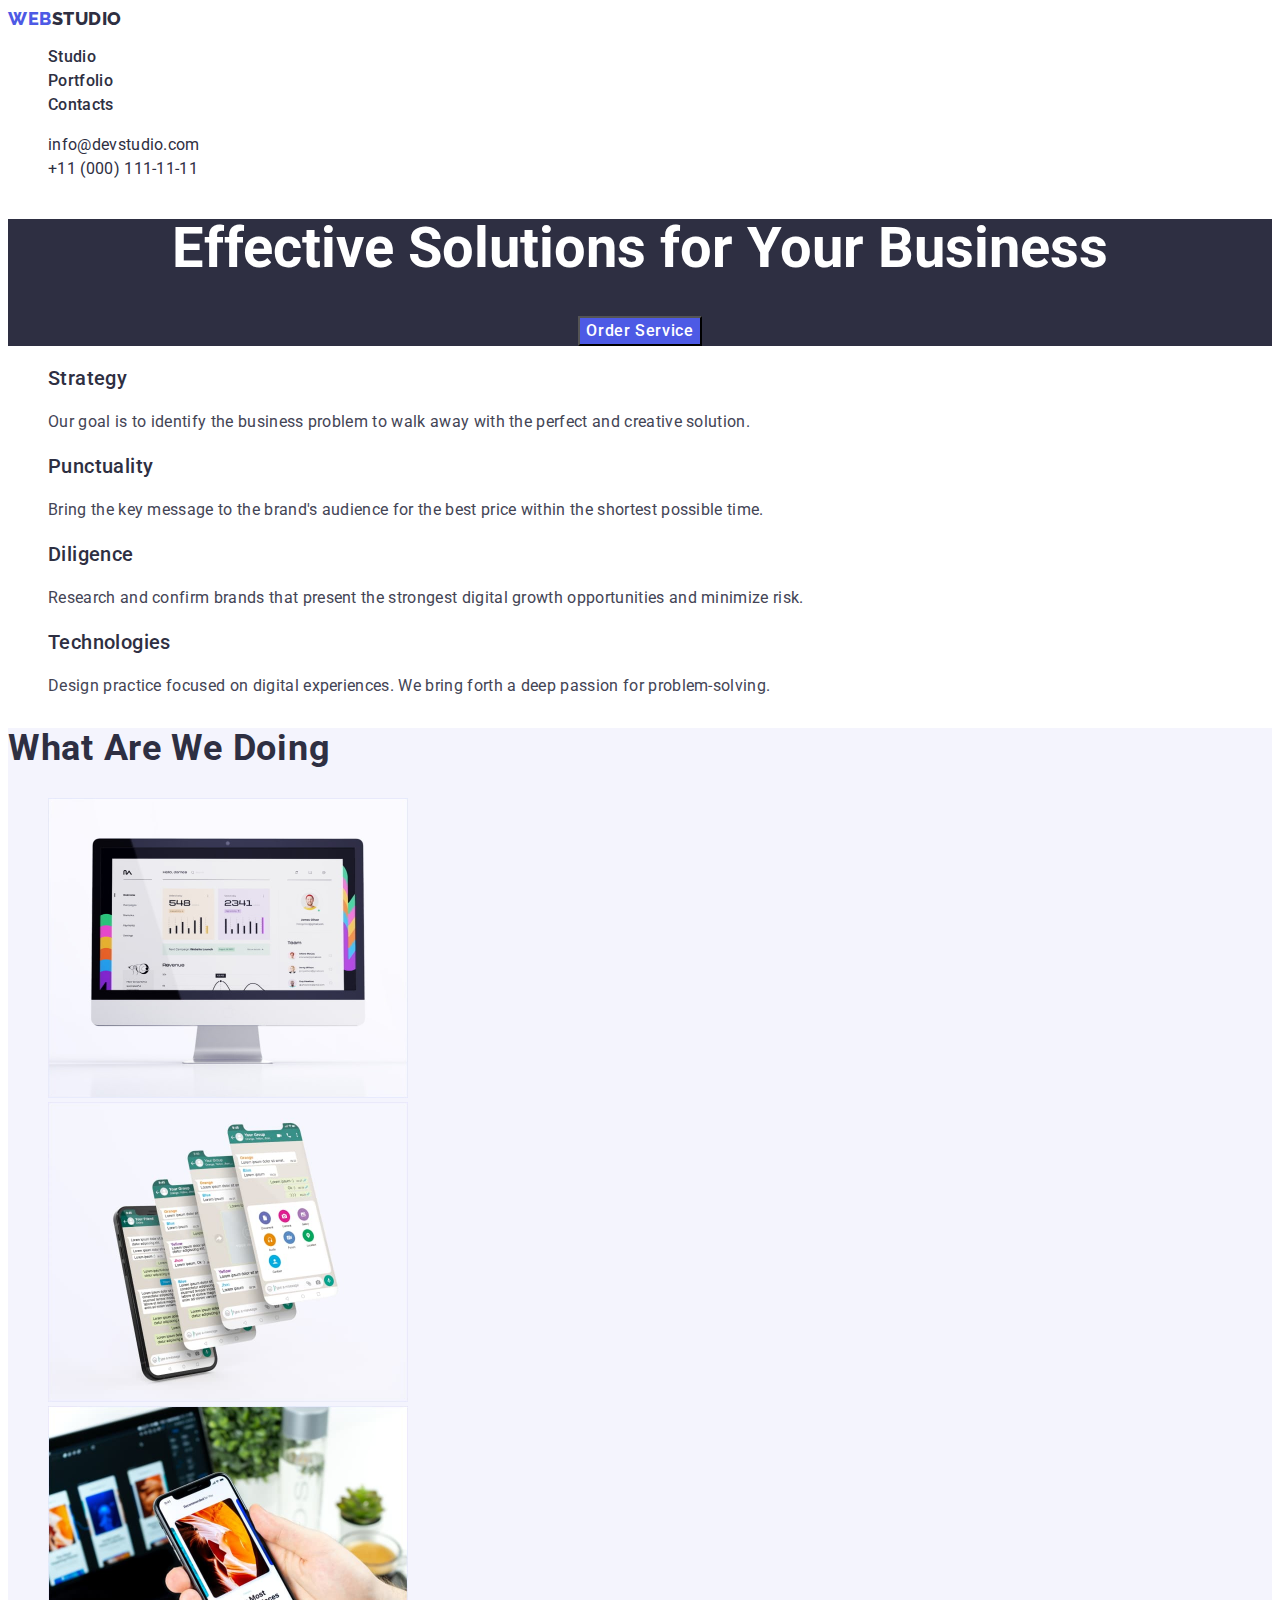
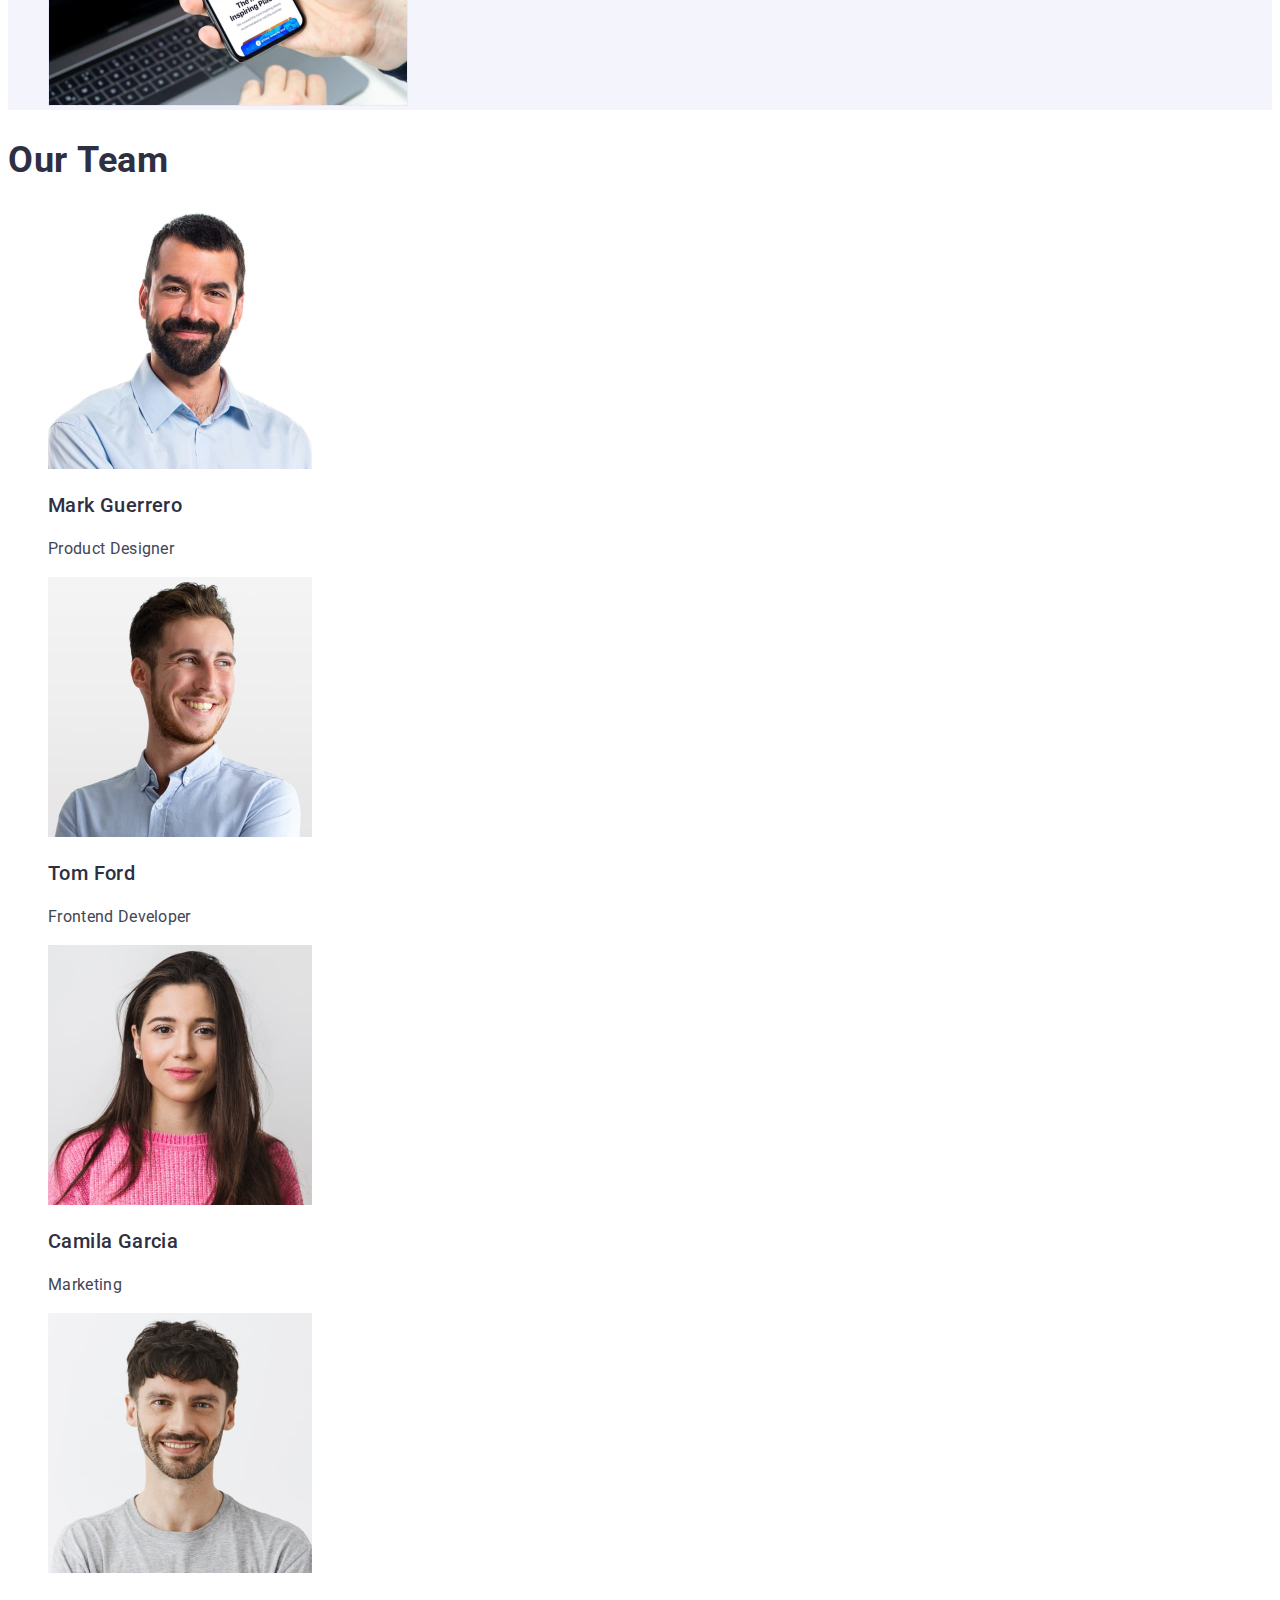
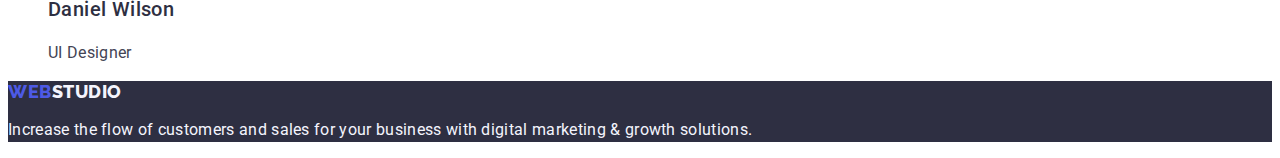
<file: index.html>
<!DOCTYPE html>
<html lang="en">
  <head>
    <meta charset="UTF-8" />
    <meta name="viewport" content="width=device-width, initial-scale=1.0" />
    <meta name="description" content="WebStudio" />
    <title>WebStudio</title>
    <link rel="preconnect" href="https://fonts.googleapis.com" />
    <link rel="preconnect" href="https://fonts.gstatic.com" crossorigin />
    <link
      href="https://fonts.googleapis.com/css2?family=Roboto:wght@400;500;700;900&family=Raleway:wght@800&display=swap"
      rel="stylesheet"
    />

    <link rel="stylesheet" href="./css/style.css" />
  </head>
  <body class="index-page">
    <header class="header">
      <nav>
        <a class="logo" href="./index.html">
          WEB<span class="logo-suffix">STUDIO</span>
        </a>
        <ul>
          <li>
            <a class="nav-link" href="./index.html">Studio</a>
          </li>
          <li>
            <a class="nav-link" href="./portfolio.html">Portfolio</a>
          </li>
          <li>
            <a class="nav-link" href="javascript:void(0)">Contacts</a>
          </li>
        </ul>
      </nav>
      <address>
        <ul>
          <li>
            <a class="address-link" href="mailto:info@devstudio.com">
              info@devstudio.com
            </a>
          </li>
          <li>
            <a class="address-link" href="tel:+110001111111">
              +11 (000) 111-11-11
            </a>
          </li>
        </ul>
      </address>
    </header>
    <main>
      <section class="hero">
        <h1 class="page-title">Effective Solutions for Your Business</h1>
        <button type="button" class="btn">Order Service</button>
      </section>
      <section class="section-advantages">
        <h2></h2>
        <ul>
          <li>
            <h3 class="text-title">Strategy</h3>
            <p class="text-body">
              Our goal is to identify the business problem to walk away with the
              perfect and creative solution.
            </p>
          </li>
          <li>
            <h3 class="text-title">Punctuality</h3>
            <p class="text-body">
              Bring the key message to the brand's audience for the best price
              within the shortest possible time.
            </p>
          </li>
          <li>
            <h3 class="text-title">Diligence</h3>
            <p class="text-body">
              Research and confirm brands that present the strongest digital
              growth opportunities and minimize risk.
            </p>
          </li>
          <li>
            <h3 class="text-title">Technologies</h3>
            <p class="text-body">
              Design practice focused on digital experiences. We bring forth a
              deep passion for problem-solving.
            </p>
          </li>
        </ul>
      </section>
      <section class="section-services">
        <h2 class="section-title">What are we doing</h2>
        <ul>
          <li>
            <img
              class="img"
              src="./images/services/services_1.jpg"
              alt="dashboard"
              width="360"
              height="300"
            />
          </li>
          <li>
            <img
              class="img"
              src="./images/services/services_2.jpg"
              alt="mobile applications"
              width="360"
              height="300"
            />
          </li>
          <li>
            <img
              class="img"
              src="./images/services/services_3.jpg"
              alt="mobile first"
              width="360"
              height="300"
            />
          </li>
        </ul>
      </section>
      <section class="section-team">
        <h2 class="section-title">Our Team</h2>
        <ul>
          <li>
            <img
              class="img"
              src="./images/team/team_1.jpg"
              alt="Mark Guerrero - Product Designer"
              width="264"
              height="260"
            />
            <h3 class="text-title">Mark Guerrero</h3>
            <p class="text-body">Product Designer</p>
          </li>
          <li>
            <img
              class="img"
              src="./images/team/team_2.jpg"
              alt="Tom Ford - Frontend Developer"
              width="264"
              height="260"
            />
            <h3 class="text-title">Tom Ford</h3>
            <p class="text-body">Frontend Developer</p>
          </li>
          <li>
            <img
              class="img"
              src="./images/team/team_3.jpg"
              alt="Camila Garcia - Marketing"
              width="264"
              height="260"
            />
            <h3 class="text-title">Camila Garcia</h3>
            <p class="text-body">Marketing</p>
          </li>
          <li>
            <img
              class="img"
              src="./images/team/team_4.jpg"
              alt="Daniel Wilson - UI Designer"
              width="264"
              height="260"
            />
            <h3 class="text-title">Daniel Wilson</h3>
            <p class="text-body">UI Designer</p>
          </li>
        </ul>
      </section>
    </main>
    <footer class="footer">
      <a class="logo" href="./index.html">
        WEB<span class="logo-suffix">STUDIO</span>
      </a>
      <p class="text-body">
        Increase the flow of customers and sales for your business with digital
        marketing & growth solutions.
      </p>
    </footer>
  </body>
</html>
</file>
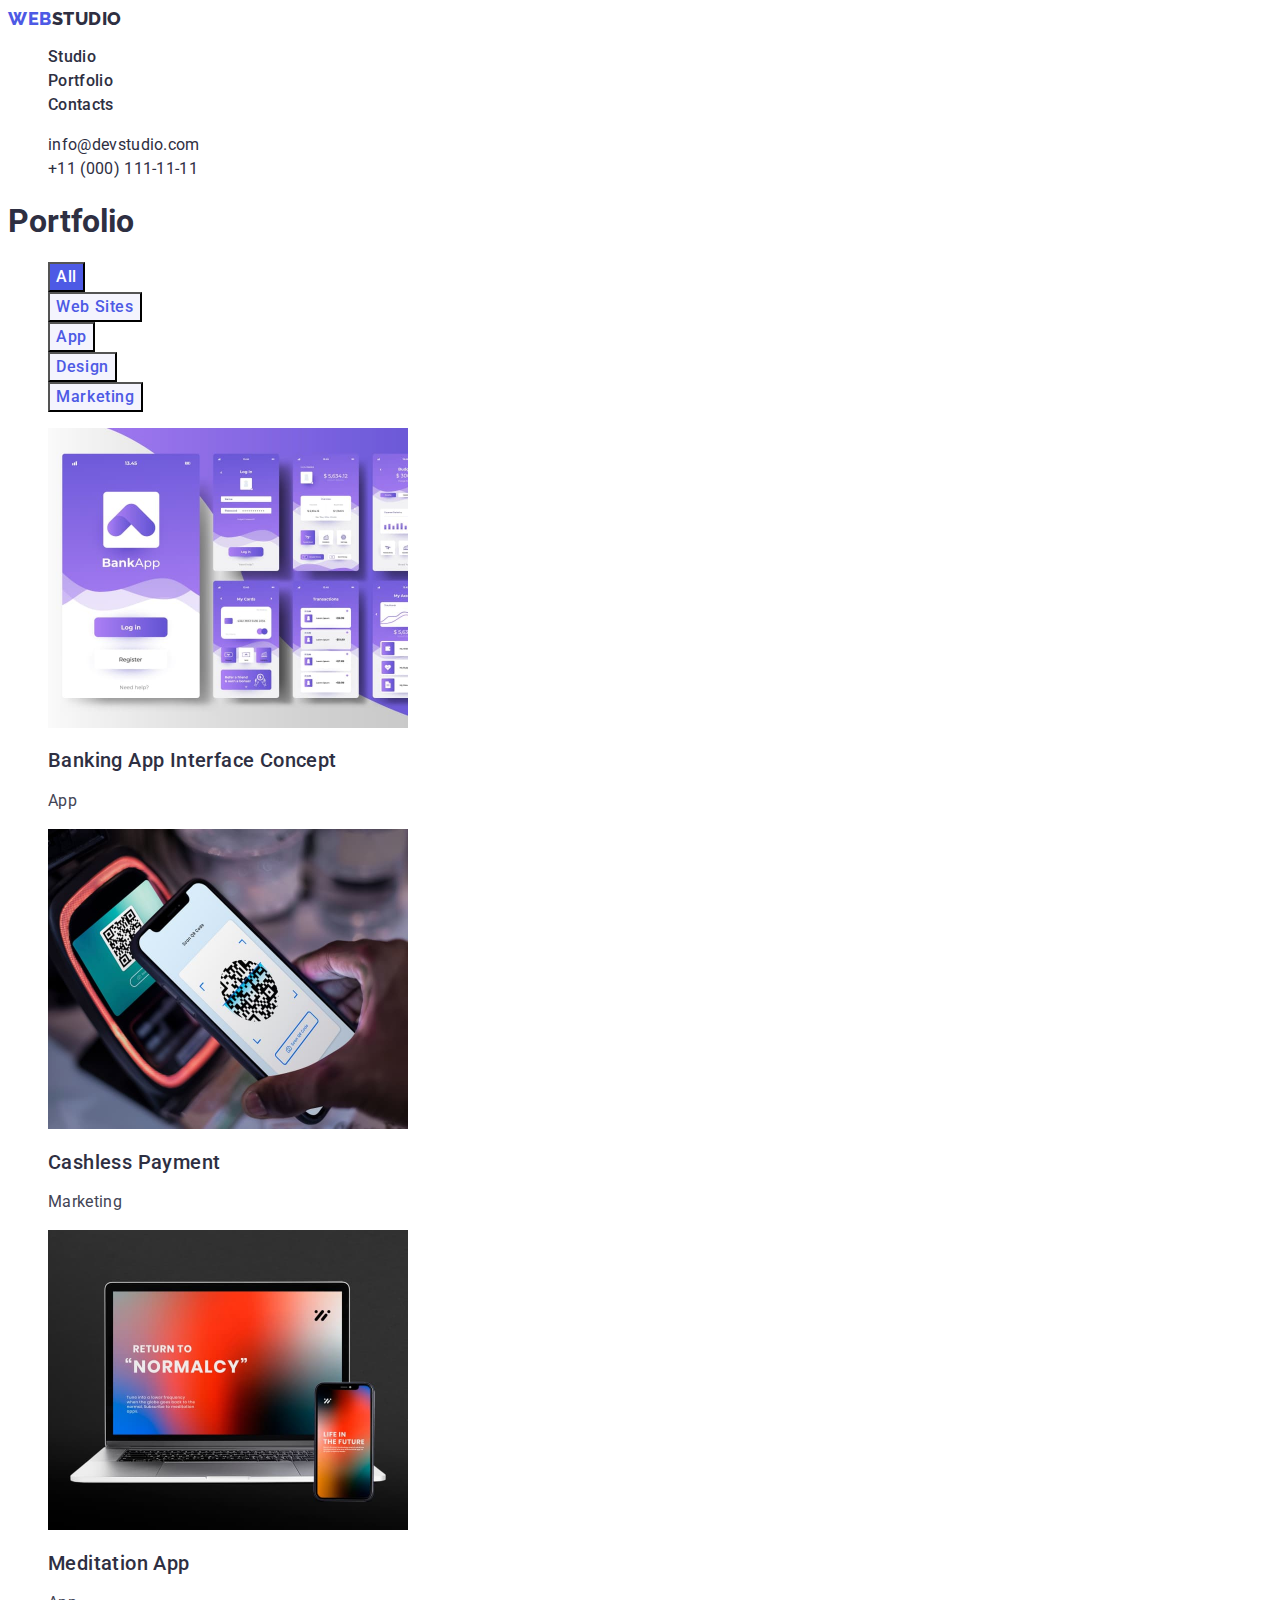
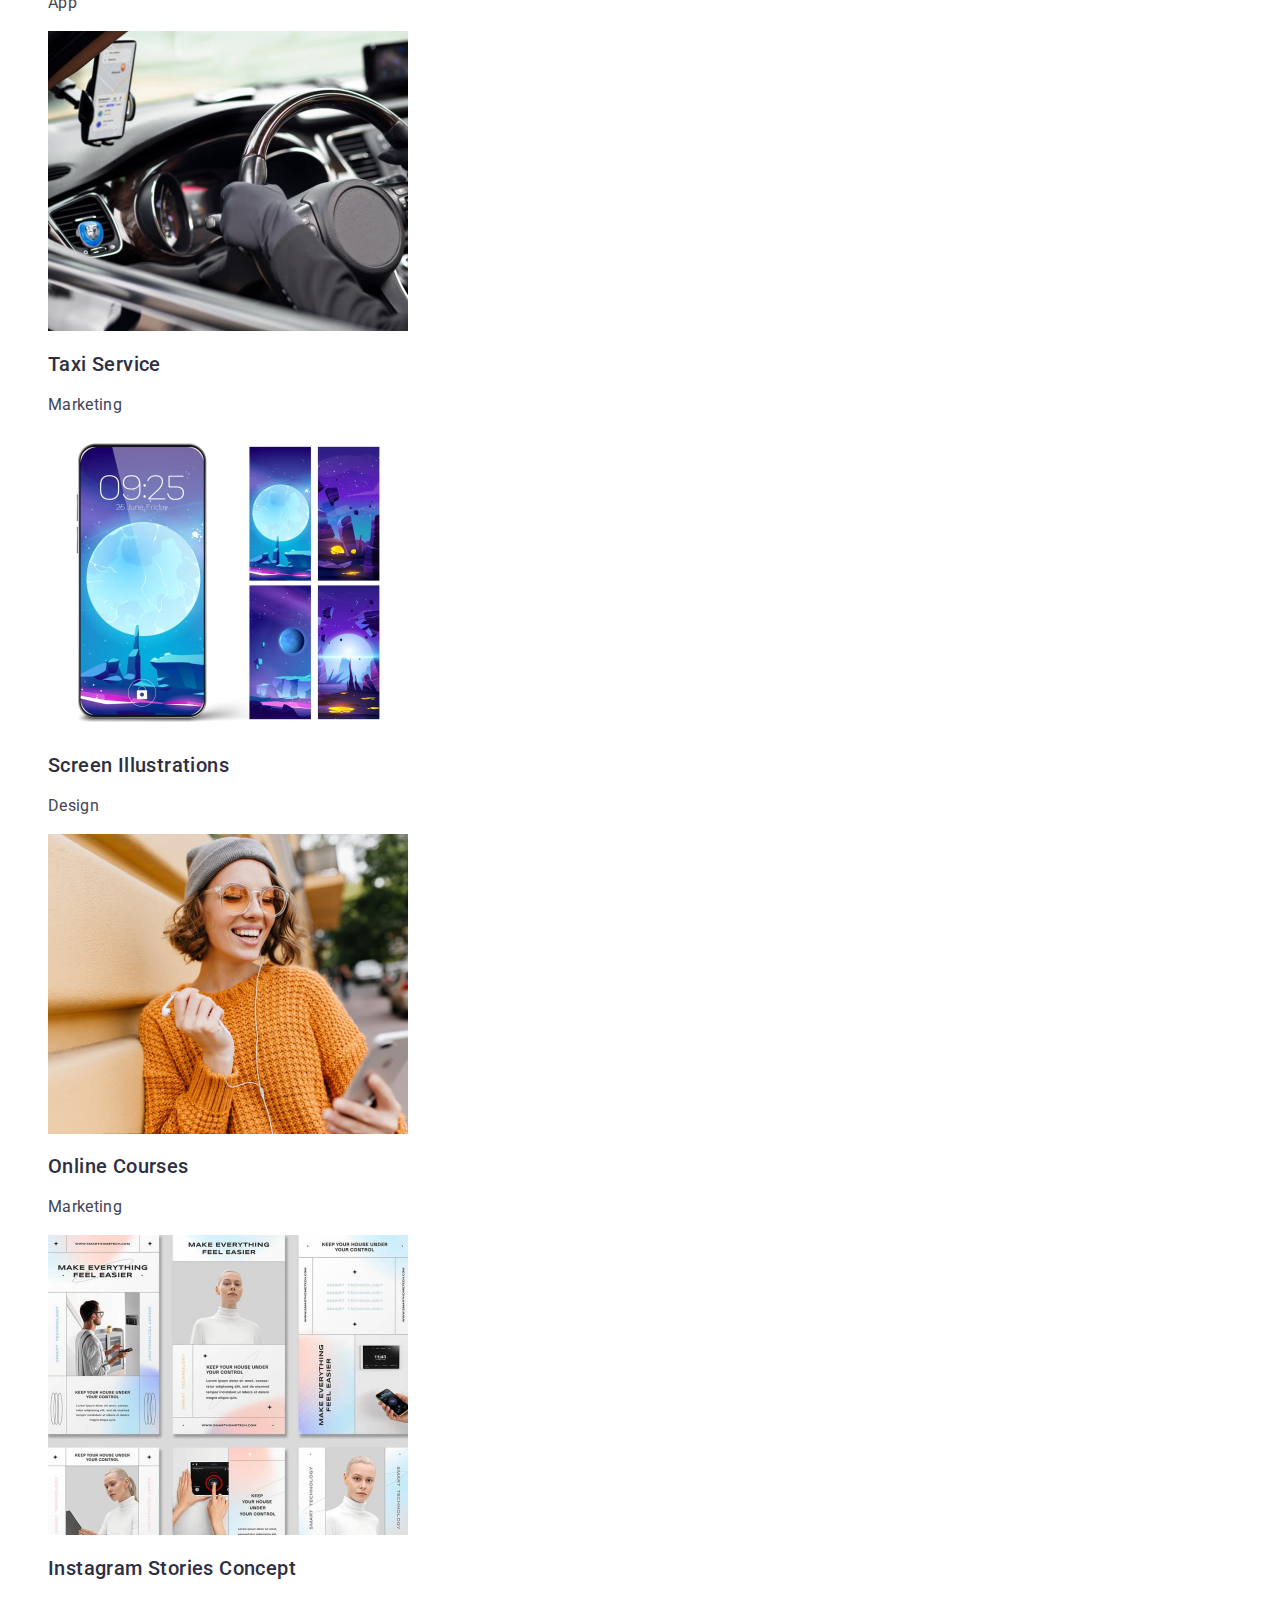
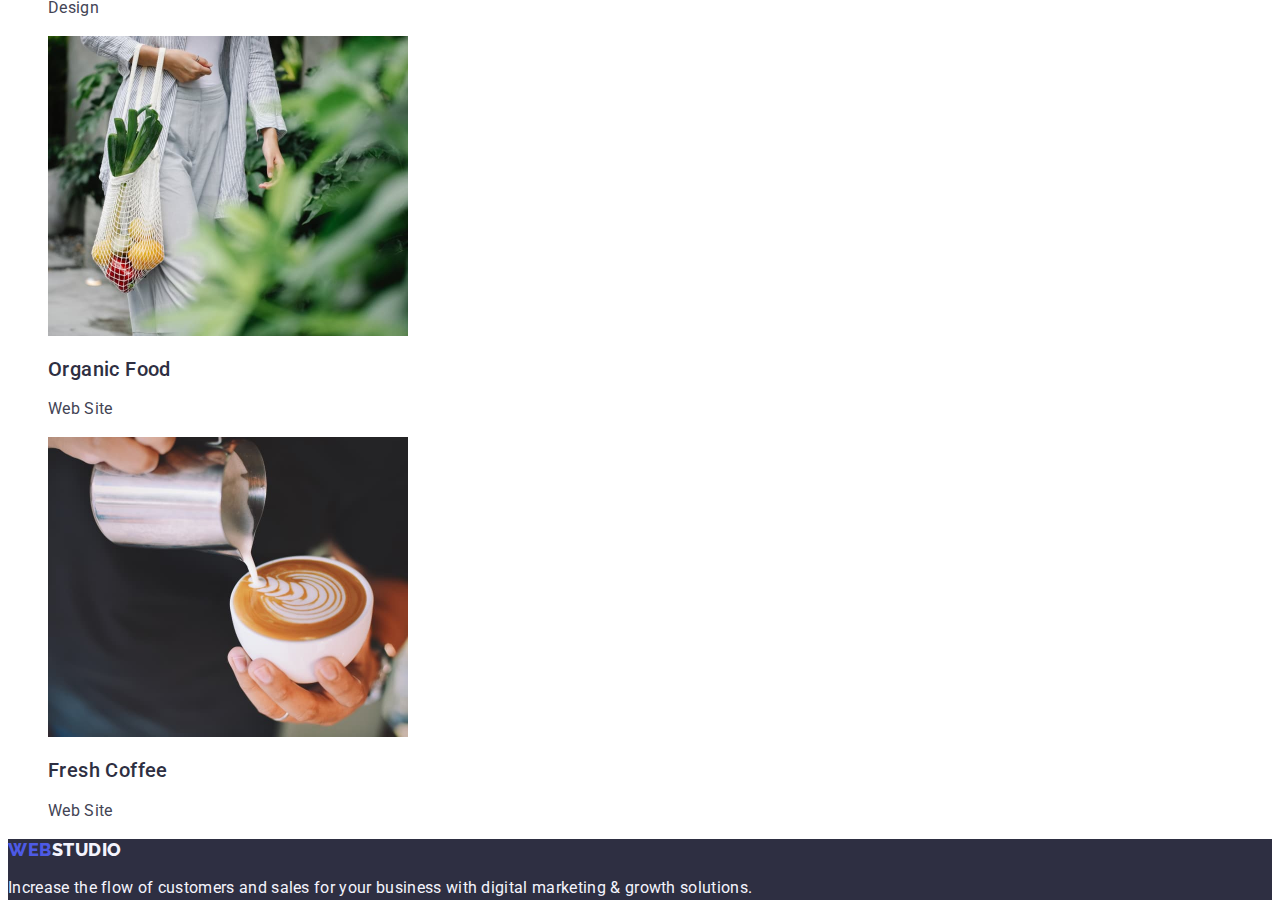
<file: portfolio.html>
<!DOCTYPE html>
<html lang="en">
  <head>
    <meta charset="UTF-8" />
    <meta name="viewport" content="width=device-width, initial-scale=1.0" />
    <meta name="description" content="WebStudio" />
    <title>WebStudio</title>
    <link rel="preconnect" href="https://fonts.googleapis.com" />
    <link rel="preconnect" href="https://fonts.gstatic.com" crossorigin />
    <link
      href="https://fonts.googleapis.com/css2?family=Roboto:wght@400;500;700;900&display=swap"
      rel="stylesheet"
    />

    <link
      href="https://fonts.googleapis.com/css2?family=Raleway:wght@800&display=swap"
      rel="stylesheet"
    />
    <link rel="stylesheet" href="./css/style.css" />
  </head>
  <body class="portfolio-page">
    <header class="header">
      <nav>
        <a class="logo" href="./index.html">
          WEB<span class="logo-suffix">STUDIO</span>
        </a>
        <ul>
          <li>
            <a class="nav-link" href="./index.html">Studio</a>
          </li>
          <li>
            <a class="nav-link" href="./portfolio.html">Portfolio</a>
          </li>
          <li>
            <a class="nav-link" href="javascript:void(0)">Contacts</a>
          </li>
        </ul>
      </nav>
      <address>
        <ul>
          <li>
            <a class="address-link" href="mailto:info@devstudio.com">
              info@devstudio.com
            </a>
          </li>
          <li>
            <a class="address-link" href="tel:+110001111111">
              +11 (000) 111-11-11
            </a>
          </li>
        </ul>
      </address>
    </header>
    <main>
      <section class="portfolio-section">
        <h1>Portfolio</h1>
        <ul class="portfolio-filters">
          <li>
            <button type="button" class="btn" onclick="event.preventDefault();">
              All
            </button>
          </li>
          <li>
            <button
              type="button"
              class="btn btn-light"
              onclick="event.preventDefault();"
            >
              Web Sites
            </button>
          </li>
          <li>
            <button
              type="button"
              class="btn btn-light"
              onclick="event.preventDefault();"
            >
              App
            </button>
          </li>
          <li>
            <button
              type="button"
              class="btn btn-light"
              onclick="event.preventDefault();"
            >
              Design
            </button>
          </li>
          <li>
            <button
              type="button"
              class="btn btn-light"
              onclick="event.preventDefault();"
            >
              Marketing
            </button>
          </li>
        </ul>
        <ul>
          <li class="portfolio-item">
            <a href="javascript:void(0)">
              <img
                src="./images/portfolio/portfolio_1.jpg"
                alt="Banking App Interface Concept"
                class="img"
                width="360"
                height="300"
              />
              <h2 class="text-title">Banking App Interface Concept</h2>
              <p class="text-body">App</p>
            </a>
          </li>
          <li class="portfolio-item">
            <a href="javascript:void(0)">
              <img
                src="./images/portfolio/portfolio_2.jpg"
                alt="Cashless Payment"
                class="img"
                width="360"
                height="300"
              />
              <h2 class="text-title">Cashless Payment</h2>
              <p class="text-body">Marketing</p>
            </a>
          </li>
          <li class="portfolio-item">
            <a href="javascript:void(0)">
              <img
                src="./images/portfolio/portfolio_3.jpg"
                alt="Meditation App"
                class="img"
                width="360"
                height="300"
              />
              <h2 class="text-title">Meditation App</h2>
              <p class="text-body">App</p>
            </a>
          </li>
          <li class="portfolio-item">
            <a href="javascript:void(0)">
              <img
                src="./images/portfolio/portfolio_4.jpg"
                alt="Taxi Service"
                class="img"
                width="360"
                height="300"
              />
              <h2 class="text-title">Taxi Service</h2>
              <p class="text-body">Marketing</p>
            </a>
          </li>
          <li class="portfolio-item">
            <a href="javascript:void(0)">
              <img
                src="./images/portfolio/portfolio_5.jpg"
                alt="Screen Illustrations"
                class="img"
                width="360"
                height="300"
              />
              <h2 class="text-title">Screen Illustrations</h2>
              <p class="text-body">Design</p>
            </a>
          </li>
          <li class="portfolio-item">
            <a href="javascript:void(0)">
              <img
                src="./images/portfolio/portfolio_6.jpg"
                alt="Online Courses"
                class="img"
                width="360"
                height="300"
              />
              <h2 class="text-title">Online Courses</h2>
              <p class="text-body">Marketing</p>
            </a>
          </li>
          <li class="portfolio-item">
            <a href="javascript:void(0)">
              <img
                src="./images/portfolio/portfolio_7.jpg"
                alt="Instagram Stories Concept"
                class="img"
                width="360"
                height="300"
              />
              <h2 class="text-title">Instagram Stories Concept</h2>
              <p class="text-body">Design</p>
            </a>
          </li>
          <li class="portfolio-item">
            <a href="javascript:void(0)">
              <img
                src="./images/portfolio/portfolio_8.jpg"
                alt=""
                class="img"
                width="360"
                height="300"
              />
              <h2 class="text-title">Organic Food</h2>
              <p class="text-body">Web Site</p>
            </a>
          </li>
          <li class="portfolio-item">
            <a href="javascript:void(0)">
              <img
                src="./images/portfolio/portfolio_9.jpg"
                alt="Fresh Coffee"
                class="img"
                width="360"
                height="300"
              />
              <h2 class="text-title">Fresh Coffee</h2>
              <p class="text-body">Web Site</p>
            </a>
          </li>
        </ul>
      </section>
    </main>
    <footer class="footer">
      <a class="logo" href="./index.html">
        WEB<span class="logo-suffix">STUDIO</span>
      </a>
      <p class="text-body">
        Increase the flow of customers and sales for your business with digital
        marketing & growth solutions.
      </p>
    </footer>
  </body>
</html>
</file>
<file: css/style.css>
:root {
  --font-family: 'Roboto', sans-serif;
  --second-family: 'Raleway', sans-serif;
  --primary-color: #4d5ae5;
  --pressed-color: #404bbf;
  --dark-color: #2e2f42;
  --success-color: #31d0aa;
  --text-color: #434455;
  --text-subtitle-color: #8e8f99;
  --accent-color: #e7e9fc;
  --light-color: #f4f4fd;
  --navy-blue: #2e2f42;
  --navy-blue-modal: rgba(46, 47, 66, 0.4);
  --grey-color: #2e2f42;
  --dairy-color: #fcfcfc;
  --white-color: #ffffff;
}

body {
  font-family: var(--font-family);
  font-size: 16px;
  background-color: var(--white-color);
  color: var(--navy-blue);
}

a {
  color: var(--navy-blue);
  text-decoration: none;
  font-style: normal;
}

ul {
  list-style: none;
}

.page-title {
  font-size: 56px;
  line-height: 1.07;
}

.section-title {
  font-size: 36px;
  line-height: 1.11111;
  text-transform: capitalize;
  letter-spacing: 0.02em;
}

.text-title {
  letter-spacing: 0.02em;
  font-size: 20px;
  font-weight: 500;
  line-height: 1.2;
}

.text-center {
  text-align: center;
}

.text-body {
  color: var(--text-color);
  line-height: 1.5;
  letter-spacing: 0.02em;
}

.text-caption {
  line-height: 1.16667;
  font-size: 12px;
  letter-spacing: 0.04em;
}

.link {
  font-size: 12px;
  line-height: 1.33333;
  letter-spacing: 0.04em;
  text-decoration: underline;
  color: var(--primary-color);
}

.btn {
  font-family: var(--font-family);
  font-size: 16px;
  font-weight: 500;
  line-height: 1.5;
  letter-spacing: 0.04em;
  cursor: pointer;
  background-color: var(--primary-color);
  color: var(--white-color);
}

.btn:hover,
.btn:focus {
  background-color: var(--pressed-color);
  color: var(--white-color);
}

.btn-light {
  background-color: var(--light-color);
  color: var(--primary-color);
}

/* content */
.logo {
  font-family: var(--second-family);
  font-weight: 800;
  font-size: 18px;
  line-height: 1.16667;
  letter-spacing: 0.03em;
  text-transform: uppercase;
  color: var(--primary-color);
}

.header .logo > .logo-suffix {
  color: var(--navy-blue);
}

.header .nav-link,
.header .address-link {
  line-height: 1.5;
  letter-spacing: 0.02em;
  color: var(--navy-blue);
}

.header .nav-link {
  font-weight: 500;
}

.header .nav-link:hover,
.header .address-link:hover {
  color: var(--primary-color);
}

.hero {
  text-align: center;
  background-color: var(--navy-blue);
}

.hero .page-title {
  color: var(--white-color);
}

.section-services {
  background-color: var(--light-color);
}

.footer {
  background-color: var(--navy-blue);
}

.footer .text-body {
  color: var(--light-color);
}

.footer .logo > .logo-suffix {
  color: var(--light-color);
}
</file>
